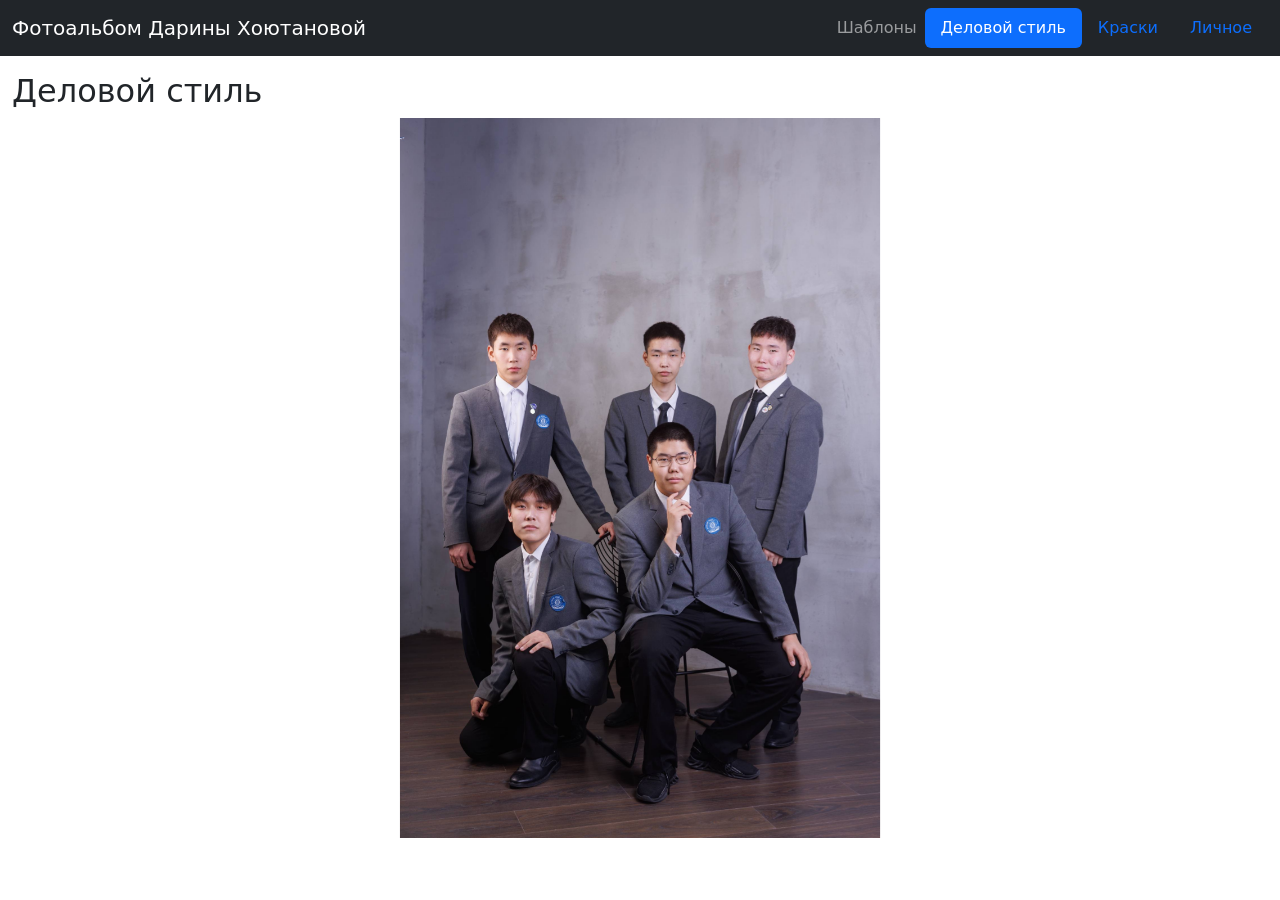
<file: index.html>
<!DOCTYPE html>
<html lang="ru">
<head>
    <meta charset="UTF-8">
    <meta name="viewport" content="width=device-width, initial-scale=1.0">
    <title>Электронный фотоальбом</title>
    <link href="https://cdn.jsdelivr.net/npm/bootstrap@5.3.3/dist/css/bootstrap.min.css" rel="stylesheet" integrity="sha384-QWTKZyjpPEjISv5WaRU9OFeRpok6YctnYmDr5pNlyT2bRjXh0JMhjY6hW+ALEwIH" crossorigin="anonymous">
    <link rel="stylesheet" href="style.css">
</head>
<body>

    <nav class="navbar navbar-expand-lg navbar-dark bg-dark">
        <div class="container-fluid">
            <a class="navbar-brand" href="#">Фотоальбом Дарины Хоютановой</a>
            <button class="navbar-toggler" type="button" data-bs-toggle="collapse" data-bs-target="#navbarNav" aria-controls="navbarNav" aria-expanded="false" aria-label="Toggle navigation">
                <span class="navbar-toggler-icon"></span>
            </button>
            <div class="collapse navbar-collapse" id="navbarNav">
                <ul class="navbar-nav ms-auto">
                    <li class="nav-item">
                        <a class="nav-link" href="templates.html">Шаблоны</a>
                    </li>
                </ul>
                <div class="nav nav-pills" id="v-pills-tab" role="tablist" aria-orientation="vertical">
                    <a class="nav-link active" id="v-pills-business-tab" data-bs-toggle="pill" href="#v-pills-business" role="tab" aria-controls="v-pills-business" aria-selected="true">Деловой стиль</a>
                    <a class="nav-link" id="v-pills-colors-tab" data-bs-toggle="pill" href="#v-pills-colors" role="tab" aria-controls="v-pills-colors" aria-selected="false">Краски</a>
                    <a class="nav-link" id="v-pills-personal-tab" data-bs-toggle="pill" href="#v-pills-personal" role="tab" aria-controls="v-pills-personal" aria-selected="false">Личное</a>
                </div>
            </div>
        </div>
    </nav>

    <div class="container-fluid">
        <div class="row">
            <main class="col-12">
                <div class="pt-3 pb-2 mb-3">
                    <div class="tab-content" id="v-pills-tabContent">
                        <div class="tab-pane fade show active" id="v-pills-business" role="tabpanel" aria-labelledby="v-pills-business-tab">
                            <h1 class="h2">Деловой стиль</h1>
                            <div id="carouselBusiness" class="carousel slide" data-bs-ride="carousel">
                                <div class="carousel-inner">
                                    <!-- Сюда будут добавлены изображения из JS -->
                                </div>
                                <button class="carousel-control-prev" type="button" data-bs-target="#carouselBusiness" data-bs-slide="prev">
                                    <span class="carousel-control-prev-icon" aria-hidden="true"></span>
                                    <span class="visually-hidden">Previous</span>
                                </button>
                                <button class="carousel-control-next" type="button" data-bs-target="#carouselBusiness" data-bs-slide="next">
                                    <span class="carousel-control-next-icon" aria-hidden="true"></span>
                                    <span class="visually-hidden">Next</span>
                                </button>
                            </div>
                        </div>
                        <div class="tab-pane fade" id="v-pills-colors" role="tabpanel" aria-labelledby="v-pills-colors-tab">
                            <h1 class="h2">Краски</h1>
                            <div id="carouselColors" class="carousel slide" data-bs-ride="carousel">
                                <div class="carousel-inner">
                                    <!-- Сюда будут добавлены изображения из JS -->
                                </div>
                                <button class="carousel-control-prev" type="button" data-bs-target="#carouselColors" data-bs-slide="prev">
                                    <span class="carousel-control-prev-icon" aria-hidden="true"></span>
                                    <span class="visually-hidden">Previous</span>
                                </button>
                                <button class="carousel-control-next" type="button" data-bs-target="#carouselColors" data-bs-slide="next">
                                    <span class="carousel-control-next-icon" aria-hidden="true"></span>
                                    <span class="visually-hidden">Next</span>
                                </button>
                            </div>
                        </div>
                        <div class="tab-pane fade" id="v-pills-personal" role="tabpanel" aria-labelledby="v-pills-personal-tab">
                            <h1 class="h2">Личное</h1>
                            <div id="carouselPersonal" class="carousel slide" data-bs-ride="carousel">
                                <div class="carousel-inner">
                                    <!-- Сюда будут добавлены изображения из JS -->
                                </div>
                                <button class="carousel-control-prev" type="button" data-bs-target="#carouselPersonal" data-bs-slide="prev">
                                    <span class="carousel-control-prev-icon" aria-hidden="true"></span>
                                    <span class="visually-hidden">Previous</span>
                                </button>
                                <button class="carousel-control-next" type="button" data-bs-target="#carouselPersonal" data-bs-slide="next">
                                    <span class="carousel-control-next-icon" aria-hidden="true"></span>
                                    <span class="visually-hidden">Next</span>
                                </button>
                            </div>
                        </div>
                    </div>
                </div>
            </main>
        </div>
    </div>

    <script src="https://cdn.jsdelivr.net/npm/bootstrap@5.3.3/dist/js/bootstrap.bundle.min.js" integrity="sha384-YvpcrYf0tY3lHB60NNkmXc5s9fDVZLESaAA55NDzOxhy9GkcIdslK1eN7N6jIeHz" crossorigin="anonymous"></script>
    <script src="script.js"></script>
</body>
</html>
</file>
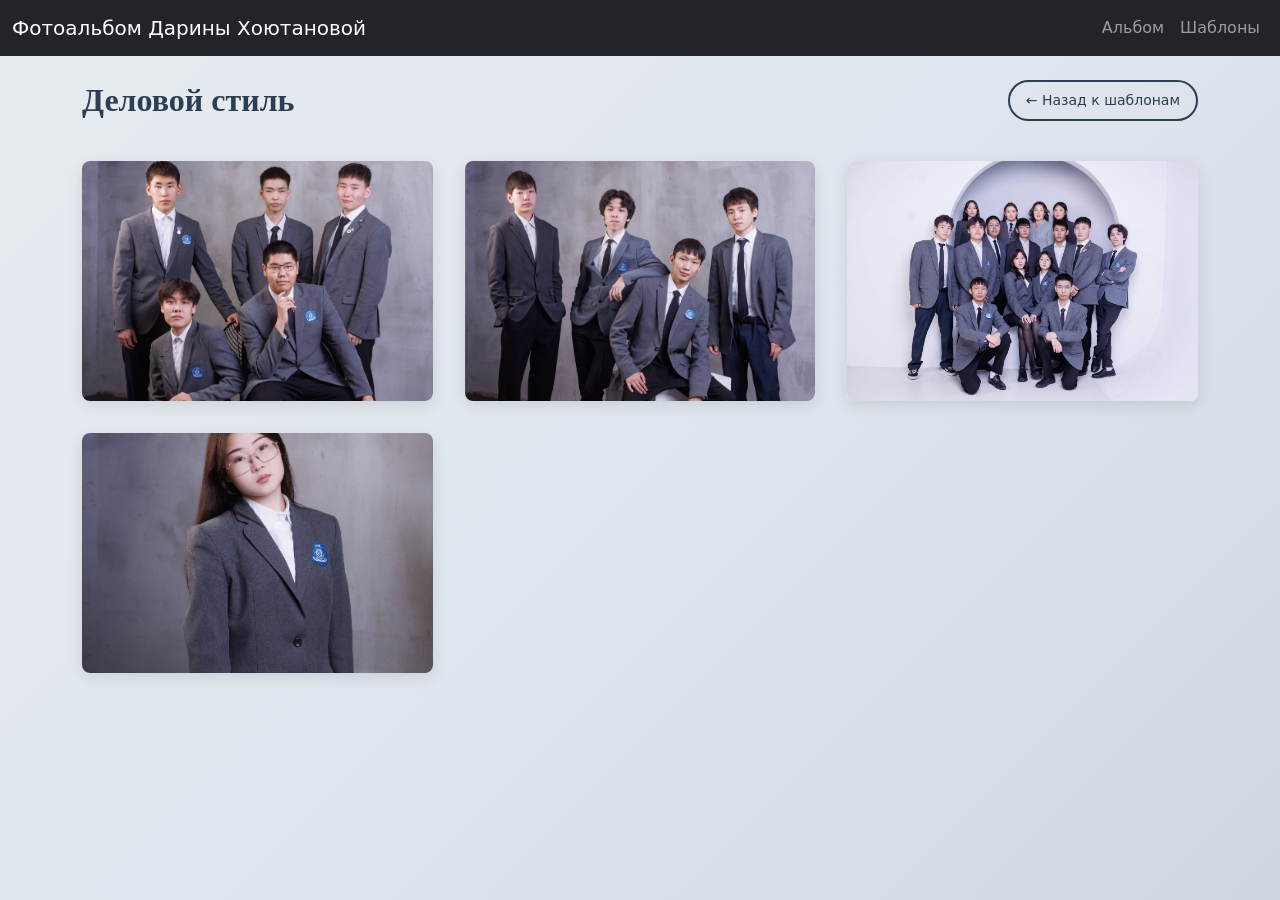
<file: album-business.html>
<!DOCTYPE html>
<html lang="ru">
<head>
    <meta charset="UTF-8">
    <meta name="viewport" content="width=device-width, initial-scale=1.0">
    <title>Деловой стиль — Фотоальбом</title>
    <link href="https://cdn.jsdelivr.net/npm/bootstrap@5.3.3/dist/css/bootstrap.min.css" rel="stylesheet" integrity="sha384-QWTKZyjpPEjISv5WaRU9OFeRpok6YctnYmDr5pNlyT2bRjXh0JMhjY6hW+ALEwIH" crossorigin="anonymous">
    <link rel="stylesheet" href="style.css">
    <style>
        body {
            background: linear-gradient(135deg, #e8ecf1, #dfe6ed, #cfd8e0);
            min-height: 100vh;
        }

        .album-title {
            font-family: 'Georgia', serif;
            font-weight: 700;
            color: #2c3e50;
        }

        /* ===== Сетка ===== */
        .photo-grid {
            display: grid;
            grid-template-columns: repeat(auto-fill, minmax(300px, 1fr));
            gap: 2rem;
            padding: 1rem 0;
        }

        /* ===== Карточка ===== */
        .photo-card {
            position: relative;
            background: #fff;
            border-radius: 8px;
            overflow: hidden;
            box-shadow: 0 4px 15px rgba(0, 0, 0, 0.1);
            cursor: pointer;
            transition: transform 0.4s cubic-bezier(0.25, 0.46, 0.45, 0.94),
                        box-shadow 0.4s ease;
            animation: floatIn 0.6s ease both,
                       float 6s ease-in-out infinite;
        }
        .photo-card:nth-child(1) { animation-delay: 0s, 0s;   }
        .photo-card:nth-child(2) { animation-delay: 0.1s, 0.5s; }
        .photo-card:nth-child(3) { animation-delay: 0.2s, 1s;   }
        .photo-card:nth-child(4) { animation-delay: 0.3s, 1.5s; }
        .photo-card:nth-child(5) { animation-delay: 0.4s, 2s;   }
        .photo-card:nth-child(6) { animation-delay: 0.5s, 2.5s; }

        @keyframes floatIn {
            from { opacity: 0; transform: translateY(40px) scale(0.95); }
            to   { opacity: 1; transform: translateY(0) scale(1); }
        }
        @keyframes float {
            0%, 100% { transform: translateY(0); }
            50%      { transform: translateY(-8px); }
        }

        .photo-card:hover {
            transform: translateY(-12px) scale(1.02);
            box-shadow: 0 16px 35px rgba(44, 62, 80, 0.25);
            animation-play-state: paused;
        }

        /* --- Изображения --- */
        .photo-card img {
            width: 100%;
            height: 240px;
            object-fit: cover;
            display: block;
            transition: filter 0.4s ease, transform 0.4s ease;
        }
        .photo-card:hover img {
            filter: brightness(1.05) contrast(1.05);
            transform: scale(1.04);
        }

        /* --- Оверлей --- */
        .photo-card .overlay {
            position: absolute;
            inset: 0;
            background: linear-gradient(
                to top,
                rgba(44, 62, 80, 0.75) 0%,
                rgba(52, 73, 94, 0.35) 50%,
                transparent 100%
            );
            opacity: 0;
            transition: opacity 0.4s ease;
            display: flex;
            align-items: flex-end;
            padding: 1rem;
            z-index: 1;
            pointer-events: none;
        }
        .photo-card:hover .overlay {
            opacity: 1;
        }
        .photo-card .overlay span {
            color: #fff;
            font-size: 0.9rem;
            font-weight: 600;
            text-shadow: 0 1px 3px rgba(0, 0, 0, 0.3);
        }

        /* ===== Модальные окна ===== */
        .modal-content {
            background: transparent;
            border: none;
            box-shadow: none;
        }
        .modal-body {
            padding: 0;
            text-align: center;
        }
        .modal-body img {
            max-width: 90vw;
            max-height: 85vh;
            border-radius: 8px;
            box-shadow: 0 0 60px rgba(44, 62, 80, 0.35);
        }

        /* ===== Кнопка «Назад» ===== */
        .btn-back {
            border: 2px solid #2c3e50;
            color: #2c3e50;
            transition: all 0.3s ease;
        }
        .btn-back:hover {
            background: #2c3e50;
            color: #fff;
        }
    </style>
</head>
<body>

    <nav class="navbar navbar-expand-lg navbar-dark bg-dark">
        <div class="container-fluid">
            <a class="navbar-brand" href="index.html">Фотоальбом Дарины Хоютановой</a>
            <button class="navbar-toggler" type="button" data-bs-toggle="collapse" data-bs-target="#navbarNav" aria-controls="navbarNav" aria-expanded="false" aria-label="Toggle navigation">
                <span class="navbar-toggler-icon"></span>
            </button>
            <div class="collapse navbar-collapse" id="navbarNav">
                <ul class="navbar-nav ms-auto">
                    <li class="nav-item">
                        <a class="nav-link" href="index.html">Альбом</a>
                    </li>
                    <li class="nav-item">
                        <a class="nav-link" href="templates.html">Шаблоны</a>
                    </li>
                </ul>
            </div>
        </div>
    </nav>

    <div class="container py-4">
        <div class="d-flex align-items-center justify-content-between mb-4">
            <h1 class="h2 album-title mb-0">Деловой стиль</h1>
            <a href="templates.html" class="btn btn-back btn-sm px-3 py-2 rounded-pill">← Назад к шаблонам</a>
        </div>

        <div class="photo-grid">
            <!-- ФОТО -->
            <div class="photo-card" data-bs-toggle="modal" data-bs-target="#modalPhoto1">
                <img src="img/деловой стиль 1.jpg" alt="Фото 1">
                <div class="overlay"><span>Фото 1</span></div>
            </div>
            <div class="photo-card" data-bs-toggle="modal" data-bs-target="#modalPhoto2">
                <img src="img/деловой стиль 2.jpg" alt="Фото 2">
                <div class="overlay"><span>Фото 2</span></div>
            </div>
            <div class="photo-card" data-bs-toggle="modal" data-bs-target="#modalPhoto3">
                <img src="img/деловой стиль 3.jpg" alt="Фото 3">
                <div class="overlay"><span>Фото 3</span></div>
            </div>
            <div class="photo-card" data-bs-toggle="modal" data-bs-target="#modalPhoto4">
                <img src="img/деловой стиль 4.jpg" alt="Фото 4">
                <div class="overlay"><span>Фото 4</span></div>
            </div>
        </div>
    </div>

    <!-- ===== Модальные окна ===== -->
    <div class="modal fade" id="modalPhoto1" tabindex="-1" aria-hidden="true">
        <div class="modal-dialog modal-dialog-centered modal-xl">
            <div class="modal-content">
                <div class="modal-body position-relative">
                    <button type="button" class="btn-close btn-close-white position-absolute top-0 end-0 m-3 z-3" data-bs-dismiss="modal"></button>
                    <img src="img/деловой стиль 1.jpg" alt="Фото 1">
                </div>
            </div>
        </div>
    </div>
    <div class="modal fade" id="modalPhoto2" tabindex="-1" aria-hidden="true">
        <div class="modal-dialog modal-dialog-centered modal-xl">
            <div class="modal-content">
                <div class="modal-body position-relative">
                    <button type="button" class="btn-close btn-close-white position-absolute top-0 end-0 m-3 z-3" data-bs-dismiss="modal"></button>
                    <img src="img/деловой стиль 2.jpg" alt="Фото 2">
                </div>
            </div>
        </div>
    </div>
    <div class="modal fade" id="modalPhoto3" tabindex="-1" aria-hidden="true">
        <div class="modal-dialog modal-dialog-centered modal-xl">
            <div class="modal-content">
                <div class="modal-body position-relative">
                    <button type="button" class="btn-close btn-close-white position-absolute top-0 end-0 m-3 z-3" data-bs-dismiss="modal"></button>
                    <img src="img/деловой стиль 3.jpg" alt="Фото 3">
                </div>
            </div>
        </div>
    </div>
    <div class="modal fade" id="modalPhoto4" tabindex="-1" aria-hidden="true">
        <div class="modal-dialog modal-dialog-centered modal-xl">
            <div class="modal-content">
                <div class="modal-body position-relative">
                    <button type="button" class="btn-close btn-close-white position-absolute top-0 end-0 m-3 z-3" data-bs-dismiss="modal"></button>
                    <img src="img/деловой стиль 4.jpg" alt="Фото 4">
                </div>
            </div>
        </div>
    </div>
    <script src="https://cdn.jsdelivr.net/npm/bootstrap@5.3.3/dist/js/bootstrap.bundle.min.js" integrity="sha384-YvpcrYf0tY3lHB60NNkmXc5s9fDVZLESaAA55NDzOxhy9GkcIdslK1eN7N6jIeHz" crossorigin="anonymous"></script>
</body>
</html>
</file>
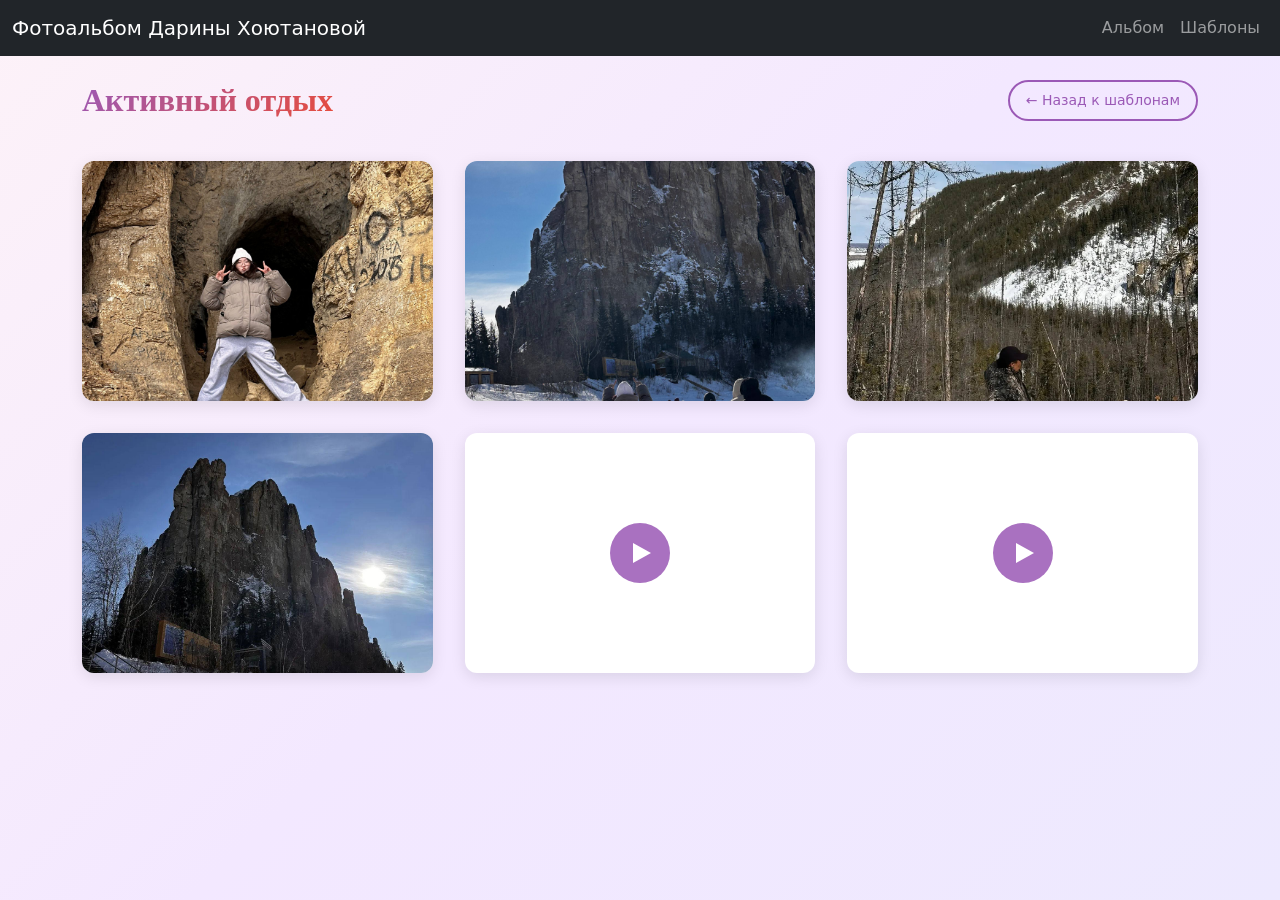
<file: album-personal.html>
<!DOCTYPE html>
<html lang="ru">
<head>
    <meta charset="UTF-8">
    <meta name="viewport" content="width=device-width, initial-scale=1.0">
    <title>Личное — Фотоальбом</title>
    <link href="https://cdn.jsdelivr.net/npm/bootstrap@5.3.3/dist/css/bootstrap.min.css" rel="stylesheet" integrity="sha384-QWTKZyjpPEjISv5WaRU9OFeRpok6YctnYmDr5pNlyT2bRjXh0JMhjY6hW+ALEwIH" crossorigin="anonymous">
    <link rel="stylesheet" href="style.css">
    <style>
        body {
            background: linear-gradient(135deg, #fdf2f8, #f3e8ff, #ede9fe);
            min-height: 100vh;
        }

        .album-title {
            font-family: 'Georgia', serif;
            font-weight: 700;
            background: linear-gradient(135deg, #9b59b6, #e74c3c);
            -webkit-background-clip: text;
            -webkit-text-fill-color: transparent;
            background-clip: text;
        }

        /* ===== Сетка ===== */
        .photo-grid {
            display: grid;
            grid-template-columns: repeat(auto-fill, minmax(300px, 1fr));
            gap: 2rem;
            padding: 1rem 0;
        }

        /* ===== Карточка ===== */
        .photo-card {
            position: relative;
            background: #fff;
            border-radius: 12px;
            overflow: hidden;
            box-shadow: 0 4px 15px rgba(0, 0, 0, 0.1);
            cursor: pointer;
            transition: transform 0.4s cubic-bezier(0.25, 0.46, 0.45, 0.94),
                        box-shadow 0.4s ease;
            animation: floatIn 0.6s ease both,
                       float 6s ease-in-out infinite;
        }
        .photo-card:nth-child(1) { animation-delay: 0s, 0s;   }
        .photo-card:nth-child(2) { animation-delay: 0.1s, 0.5s; }
        .photo-card:nth-child(3) { animation-delay: 0.2s, 1s;   }
        .photo-card:nth-child(4) { animation-delay: 0.3s, 1.5s; }
        .photo-card:nth-child(5) { animation-delay: 0.4s, 2s;   }
        .photo-card:nth-child(6) { animation-delay: 0.5s, 2.5s; }

        @keyframes floatIn {
            from { opacity: 0; transform: translateY(40px) scale(0.95); }
            to   { opacity: 1; transform: translateY(0) scale(1); }
        }
        @keyframes float {
            0%, 100% { transform: translateY(0); }
            50%      { transform: translateY(-10px); }
        }

        .photo-card:hover {
            transform: translateY(-15px) scale(1.03);
            box-shadow: 0 20px 40px rgba(155, 89, 182, 0.3);
            animation-play-state: paused;
        }

        /* --- Изображения --- */
        .photo-card img {
            width: 100%;
            height: 240px;
            object-fit: cover;
            display: block;
            transition: filter 0.4s ease, transform 0.4s ease;
        }
        .photo-card:hover img {
            filter: brightness(1.1) saturate(1.2);
            transform: scale(1.05);
        }

        /* --- Видео --- */
        .photo-card video {
            width: 100%;
            height: 240px;
            object-fit: cover;
            display: block;
            transition: filter 0.4s ease, transform 0.4s ease;
        }
        .photo-card:hover video {
            filter: brightness(1.1) saturate(1.2);
            transform: scale(1.05);
        }

        /* Иконка play */
        .photo-card .play-icon {
            position: absolute;
            top: 50%;
            left: 50%;
            transform: translate(-50%, -50%);
            width: 60px;
            height: 60px;
            background: rgba(155, 89, 182, 0.85);
            border-radius: 50%;
            display: flex;
            align-items: center;
            justify-content: center;
            z-index: 2;
            pointer-events: none;
            transition: background 0.3s ease, transform 0.3s ease;
        }
        .photo-card:hover .play-icon {
            background: rgba(231, 76, 60, 0.9);
            transform: translate(-50%, -50%) scale(1.1);
        }
        .play-icon::after {
            content: '';
            display: block;
            width: 0;
            height: 0;
            border-style: solid;
            border-width: 10px 0 10px 18px;
            border-color: transparent transparent transparent #fff;
            margin-left: 4px;
        }

        /* --- Оверлей --- */
        .photo-card .overlay {
            position: absolute;
            inset: 0;
            background: linear-gradient(
                to top,
                rgba(155, 89, 182, 0.7) 0%,
                rgba(231, 76, 60, 0.3) 50%,
                transparent 100%
            );
            opacity: 0;
            transition: opacity 0.4s ease;
            display: flex;
            align-items: flex-end;
            padding: 1rem;
            z-index: 1;
            pointer-events: none;
        }
        .photo-card:hover .overlay {
            opacity: 1;
        }
        .photo-card .overlay span {
            color: #fff;
            font-size: 0.9rem;
            font-weight: 600;
            text-shadow: 0 1px 3px rgba(0, 0, 0, 0.3);
        }

        /* ===== Модальные окна ===== */
        .modal-content {
            background: transparent;
            border: none;
            box-shadow: none;
        }
        .modal-body {
            padding: 0;
            text-align: center;
        }
        .modal-body img {
            max-width: 90vw;
            max-height: 85vh;
            border-radius: 12px;
            box-shadow: 0 0 60px rgba(155, 89, 182, 0.4);
        }
        .modal-body video {
            max-width: 90vw;
            max-height: 85vh;
            border-radius: 12px;
            box-shadow: 0 0 60px rgba(155, 89, 182, 0.4);
        }
        .btn-close-white-filter {
            filter: invert(1) grayscale(100%) brightness(200%);
        }

        .modal-backdrop.show {
            opacity: 0.9;
        }

        /* ===== Кнопка «Назад» ===== */
        .btn-back {
            border: 2px solid #9b59b6;
            color: #9b59b6;
            transition: all 0.3s ease;
        }
        .btn-back:hover {
            background: #9b59b6;
            color: #fff;
        }
    </style>
</head>
<body>

    <nav class="navbar navbar-expand-lg navbar-dark bg-dark">
        <div class="container-fluid">
            <a class="navbar-brand" href="index.html">Фотоальбом Дарины Хоютановой</a>
            <button class="navbar-toggler" type="button" data-bs-toggle="collapse" data-bs-target="#navbarNav" aria-controls="navbarNav" aria-expanded="false" aria-label="Toggle navigation">
                <span class="navbar-toggler-icon"></span>
            </button>
            <div class="collapse navbar-collapse" id="navbarNav">
                <ul class="navbar-nav ms-auto">
                    <li class="nav-item">
                        <a class="nav-link" href="index.html">Альбом</a>
                    </li>
                    <li class="nav-item">
                        <a class="nav-link" href="templates.html">Шаблоны</a>
                    </li>
                </ul>
            </div>
        </div>
    </nav>

    <div class="container py-4">
        <div class="d-flex align-items-center justify-content-between mb-4">
            <h1 class="h2 album-title mb-0">Активный отдых</h1>
            <a href="templates.html" class="btn btn-back btn-sm px-3 py-2 rounded-pill">← Назад к шаблонам</a>
        </div>

        <div class="photo-grid">
            <!-- ФОТО -->
            <div class="photo-card" data-bs-toggle="modal" data-bs-target="#modalPhoto1">
                <img src="img/отдых1.jpg" alt="Фото 1">
                <div class="overlay"><span>Момент 1</span></div>
            </div>
            <div class="photo-card" data-bs-toggle="modal" data-bs-target="#modalPhoto2">
                <img src="img/отдых2.jpg" alt="Фото 2">
                <div class="overlay"><span>Момент 2</span></div>
            </div>
            <div class="photo-card" data-bs-toggle="modal" data-bs-target="#modalPhoto3">
                <img src="img/отдых3.jpg" alt="Фото 3">
                <div class="overlay"><span>Момент 3</span></div>
            </div>
            <div class="photo-card" data-bs-toggle="modal" data-bs-target="#modalPhoto4">
                <img src="img/отдых4.jpg" alt="Фото 4">
                <div class="overlay"><span>Момент 4</span></div>
            </div>

            <!-- ВИДЕО -->
            <div class="photo-card" data-bs-toggle="modal" data-bs-target="#modalVideo1">
                <video src="video/отдых_видео_1.MP4" muted preload="metadata"></video>
                <div class="play-icon"></div>
                <div class="overlay"><span>Видео 1</span></div>
            </div>
            <div class="photo-card" data-bs-toggle="modal" data-bs-target="#modalVideo2">
                <video src="video/отдых_видео_2.MP4" muted preload="metadata"></video>
                <div class="play-icon"></div>
                <div class="overlay"><span>Видео 2</span></div>
            </div>
        </div>
    </div>

    <!-- ===== Модальные окна: ФОТО ===== -->
    <div class="modal fade" id="modalPhoto1" tabindex="-1" aria-hidden="true">
        <div class="modal-dialog modal-dialog-centered modal-xl">
            <div class="modal-content">
                <div class="modal-body position-relative">
                    <button type="button" class="btn-close btn-close-white position-absolute top-0 end-0 m-3 z-3" data-bs-dismiss="modal"></button>
                    <img src="img/отдых1.jpg" alt="Фото 1">
                </div>
            </div>
        </div>
    </div>
    <div class="modal fade" id="modalPhoto2" tabindex="-1" aria-hidden="true">
        <div class="modal-dialog modal-dialog-centered modal-xl">
            <div class="modal-content">
                <div class="modal-body position-relative">
                    <button type="button" class="btn-close btn-close-white position-absolute top-0 end-0 m-3 z-3" data-bs-dismiss="modal"></button>
                    <img src="img/отдых2.jpg" alt="Фото 2">
                </div>
            </div>
        </div>
    </div>
    <div class="modal fade" id="modalPhoto3" tabindex="-1" aria-hidden="true">
        <div class="modal-dialog modal-dialog-centered modal-xl">
            <div class="modal-content">
                <div class="modal-body position-relative">
                    <button type="button" class="btn-close btn-close-white position-absolute top-0 end-0 m-3 z-3" data-bs-dismiss="modal"></button>
                    <img src="img/отдых3.jpg" alt="Фото 3">
                </div>
            </div>
        </div>
    </div>
    <div class="modal fade" id="modalPhoto4" tabindex="-1" aria-hidden="true">
        <div class="modal-dialog modal-dialog-centered modal-xl">
            <div class="modal-content">
                <div class="modal-body position-relative">
                    <button type="button" class="btn-close btn-close-white position-absolute top-0 end-0 m-3 z-3" data-bs-dismiss="modal"></button>
                    <img src="img/отдых4.jpg" alt="Фото 4">
                </div>
            </div>
        </div>
    </div>

    <!-- ===== Модальные окна: ВИДЕО ===== -->
    <div class="modal fade" id="modalVideo1" tabindex="-1" aria-hidden="true">
        <div class="modal-dialog modal-dialog-centered modal-xl">
            <div class="modal-content">
                <div class="modal-body position-relative">
                    <button type="button" class="btn-close btn-close-white position-absolute top-0 end-0 m-3 z-3" data-bs-dismiss="modal"></button>
                    <video src="video/отдых_видео_1.MP4" controls></video>
                </div>
            </div>
        </div>
    </div>
    <div class="modal fade" id="modalVideo2" tabindex="-1" aria-hidden="true">
        <div class="modal-dialog modal-dialog-centered modal-xl">
            <div class="modal-content">
                <div class="modal-body position-relative">
                    <button type="button" class="btn-close btn-close-white position-absolute top-0 end-0 m-3 z-3" data-bs-dismiss="modal"></button>
                    <video src="video/отдых_видео_2.MP4" controls></video>
                </div>
            </div>
        </div>
    </div>

    <script src="https://cdn.jsdelivr.net/npm/bootstrap@5.3.3/dist/js/bootstrap.bundle.min.js" integrity="sha384-YvpcrYf0tY3lHB60NNkmXc5s9fDVZLESaAA55NDzOxhy9GkcIdslK1eN7N6jIeHz" crossorigin="anonymous"></script>
    <script>
        document.addEventListener('DOMContentLoaded', function () {
            // Автозапуск видео при открытии модалки
            document.querySelectorAll('[id^="modalVideo"]').forEach(modalEl => {
                modalEl.addEventListener('shown.bs.modal', function () {
                    const video = this.querySelector('video');
                    if (video) video.play();
                });
                // Остановка при закрытии
                modalEl.addEventListener('hidden.bs.modal', function () {
                    const video = this.querySelector('video');
                    if (video) {
                        video.pause();
                        video.currentTime = 0;
                    }
                });
            });
        });
    </script>
</body>
</html>
</file>
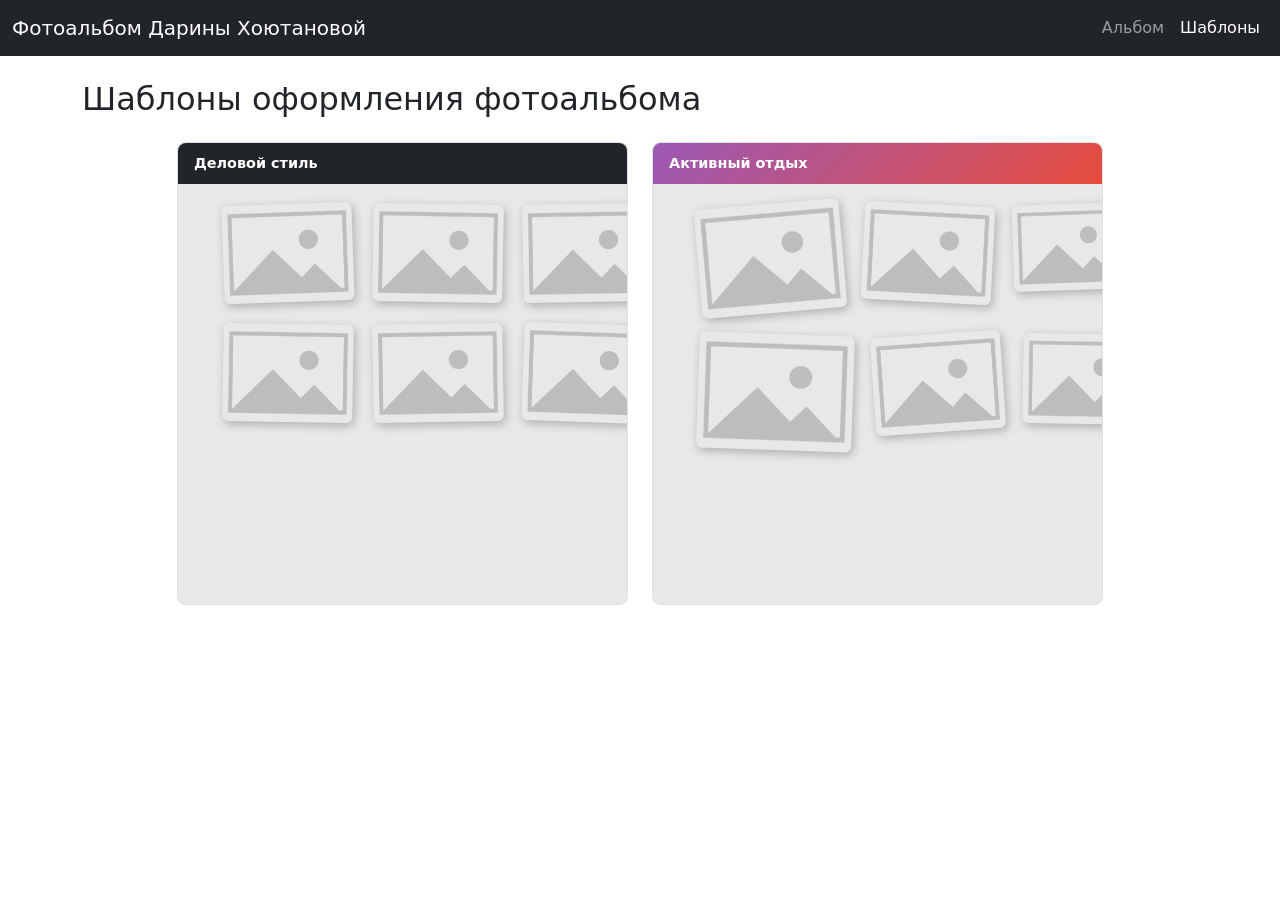
<file: templates.html>
<!DOCTYPE html>
<html lang="ru">
<head>
    <meta charset="UTF-8">
    <meta name="viewport" content="width=device-width, initial-scale=1.0">
    <title>Шаблоны фотоальбома</title>
    <link href="https://cdn.jsdelivr.net/npm/bootstrap@5.3.3/dist/css/bootstrap.min.css" rel="stylesheet" integrity="sha384-QWTKZyjpPEjISv5WaRU9OFeRpok6YctnYmDr5pNlyT2bRjXh0JMhjY6hW+ALEwIH" crossorigin="anonymous">
    <link rel="stylesheet" href="style.css">
    <style>
        .template-card {
            border: 1px solid #dee2e6;
            border-radius: 0.5rem;
            overflow: visible;
            background: #f0f0f0;
        }
        .template-header {
            padding: 0.6rem 1rem;
            font-weight: 600;
            font-size: 0.9rem;
            border-radius: 0.5rem 0.5rem 0 0;
        }
        .template-body {
            position: relative;
            height: 420px;
            overflow: hidden;
            background: #e8e8e8;
            border-radius: 0 0 0.5rem 0.5rem;
        }
        .template-body img.stub {
            position: absolute;
            width: 130px;
            height: 98px;
            object-fit: cover;
            border-radius: 6px;
            box-shadow: 2px 3px 10px rgba(0, 0, 0, 0.25);
        }

        /* ===== Деловой стиль — ровная сетка ===== */
        .work-layout .stub:nth-child(1) { top: 20px;  left: 45px;  transform: rotate(-2deg); }
        .work-layout .stub:nth-child(2) { top: 20px;  left: 195px; transform: rotate(1deg);  }
        .work-layout .stub:nth-child(3) { top: 20px;  left: 345px; transform: rotate(-1deg); }
        .work-layout .stub:nth-child(4) { top: 140px; left: 45px;  transform: rotate(1deg);  }
        .work-layout .stub:nth-child(5) { top: 140px; left: 195px; transform: rotate(-1deg);}
        .work-layout .stub:nth-child(6) { top: 140px; left: 345px; transform: rotate(2deg);  }

        /* ===== Личное — свободная мозаика ===== */
        .personal-layout .stub:nth-child(1) { top: 20px;  left: 45px;  transform: rotate(-5deg); width: 145px; height: 109px; }
        .personal-layout .stub:nth-child(2) { top: 20px;  left: 210px; transform: rotate(3deg);  width: 130px; height: 98px;  }
        .personal-layout .stub:nth-child(3) { top: 20px;  left: 360px; transform: rotate(-2deg); width: 115px; height: 86px;  }
        .personal-layout .stub:nth-child(4) { top: 150px; left: 45px;  transform: rotate(2deg);  width: 155px; height: 116px; }
        .personal-layout .stub:nth-child(5) { top: 150px; left: 220px; transform: rotate(-4deg); width: 130px; height: 98px;  }
        .personal-layout .stub:nth-child(6) { top: 150px; left: 370px; transform: rotate(1deg);  width: 120px; height: 90px;  }
    </style>
</head>
<body>

    <nav class="navbar navbar-expand-lg navbar-dark bg-dark">
        <div class="container-fluid">
            <a class="navbar-brand" href="index.html">Фотоальбом Дарины Хоютановой</a>
            <button class="navbar-toggler" type="button" data-bs-toggle="collapse" data-bs-target="#navbarNav" aria-controls="navbarNav" aria-expanded="false" aria-label="Toggle navigation">
                <span class="navbar-toggler-icon"></span>
            </button>
            <div class="collapse navbar-collapse" id="navbarNav">
                <ul class="navbar-nav ms-auto">
                    <li class="nav-item">
                        <a class="nav-link" href="index.html">Альбом</a>
                    </li>
                    <li class="nav-item">
                        <a class="nav-link active" href="templates.html">Шаблоны</a>
                    </li>
                </ul>
            </div>
        </div>
    </nav>

    <div class="container py-4">
        <h1 class="h2 mb-4">Шаблоны оформления фотоальбома</h1>

        <div class="row g-4 justify-content-center">
            <!-- Шаблон: Деловой стиль (кликабельный) -->
            <div class="col-lg-5 col-md-6">
                <a href="album-business.html" class="text-decoration-none text-reset">
                <div class="template-card" style="cursor: pointer;">
                    <div class="template-header bg-dark text-white">
                        Деловой стиль
                    </div>
                    <div class="template-body work-layout">
                        <img class="stub" src="img/placeholder.png" alt="">
                        <img class="stub" src="img/placeholder.png" alt="">
                        <img class="stub" src="img/placeholder.png" alt="">
                        <img class="stub" src="img/placeholder.png" alt="">
                        <img class="stub" src="img/placeholder.png" alt="">
                        <img class="stub" src="img/placeholder.png" alt="">
                    </div>
                </div>
                </a>
            </div>

            <!-- Шаблон: Активный отдых (кликабельный) -->
            <div class="col-lg-5 col-md-6">
                <a href="album-personal.html" class="text-decoration-none text-reset">
                <div class="template-card" style="cursor: pointer;">
                    <div class="template-header text-white" style="background: linear-gradient(135deg, #9b59b6, #e74c3c);">
                        Активный отдых
                    </div>
                    <div class="template-body personal-layout">
                        <img class="stub" src="img/placeholder.png" alt="">
                        <img class="stub" src="img/placeholder.png" alt="">
                        <img class="stub" src="img/placeholder.png" alt="">
                        <img class="stub" src="img/placeholder.png" alt="">
                        <img class="stub" src="img/placeholder.png" alt="">
                        <img class="stub" src="img/placeholder.png" alt="">
                    </div>
                </div>
                </a>
            </div>
        </div>
    </div>

    <script src="https://cdn.jsdelivr.net/npm/bootstrap@5.3.3/dist/js/bootstrap.bundle.min.js" integrity="sha384-YvpcrYf0tY3lHB60NNkmXc5s9fDVZLESaAA55NDzOxhy9GkcIdslK1eN7N6jIeHz" crossorigin="anonymous"></script>
</body>
</html>
</file>
<file: style.css>
.carousel-item img {
    max-height: 80vh; /* Ограничиваем высоту, чтобы карусель не была слишком большой */
    object-fit: contain; /* Показывает все изображение, может оставлять поля */
    margin: 0 auto; /* Центрируем изображение в карусели */
}
</file>
